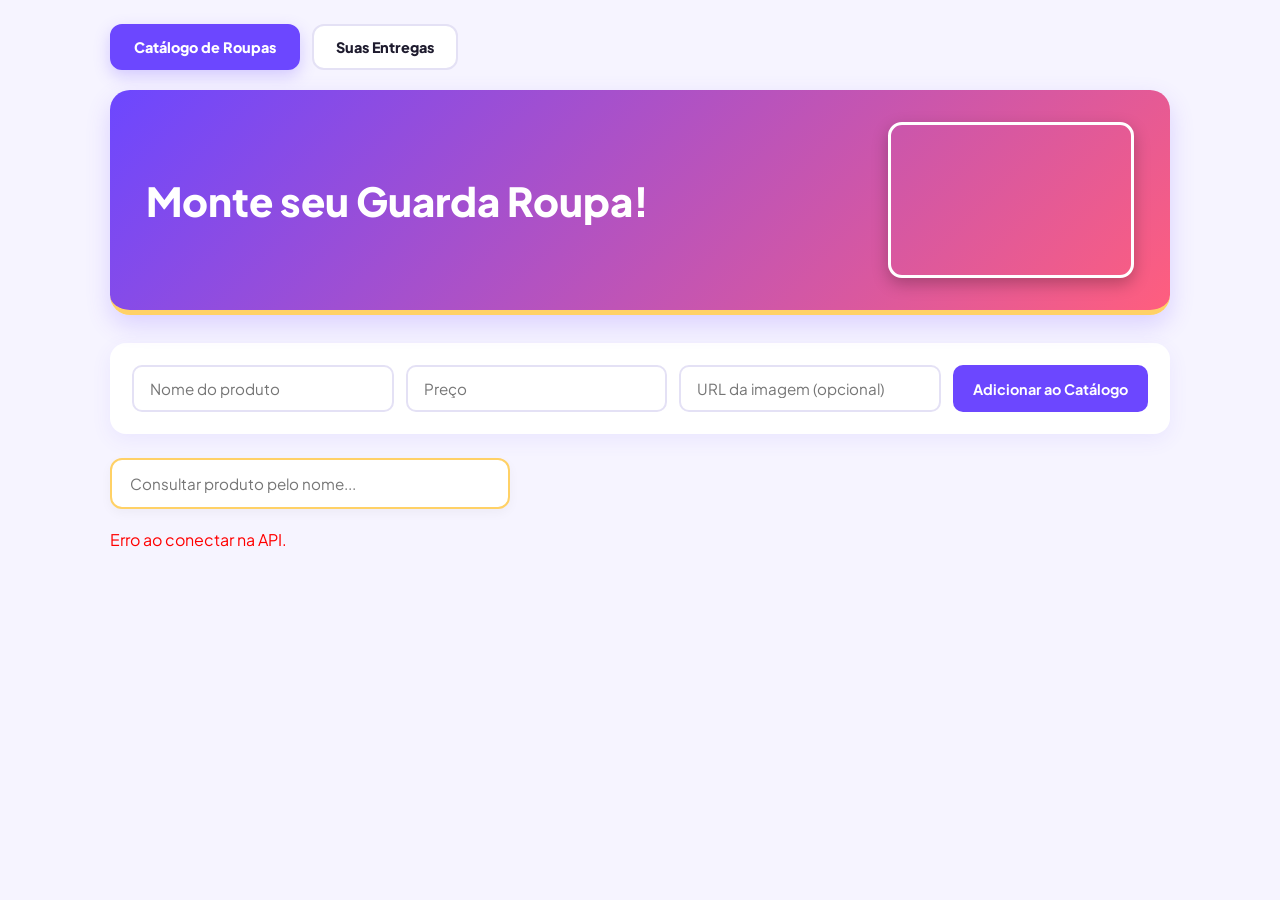
<file: index.html>
<!DOCTYPE html>
<html lang="pt-BR">
<head>
  <meta charset="UTF-8">
  <meta http-equiv="refresh" content="0; url=./front/">
  <title>Redirecionando...</title>
</head>
<body>
  <p>Abrindo catálogo... <a href="./front/">Clique aqui se não redirecionar</a>.</p>
</body>
</html>
</file>
<file: front/style.css>
@import url('https://fonts.googleapis.com/css2?family=Plus+Jakarta+Sans:wght@400;600;800&display=swap');

:root {
  --fundo: #f6f4ff;
  --branco: #ffffff;
  --roxo: #6c47ff;
  --coral: #ff5e7e;
  --amarelo: #ffd166;
  --texto: #1e1b2e;
}

* {
  box-sizing: border-box;
  margin: 0;
  padding: 0;
}

body {
  font-family: 'Plus Jakarta Sans', sans-serif;
  background-color: var(--fundo);
  color: var(--texto);
  max-width: 1100px;
  margin: 0 auto;
  padding: 24px 20px 60px;
}

/* 1. BANNER CRIADO VIA CSS NO TÍTULO H1 */
h1 {
  position: relative;
  display: flex;
  align-items: center;
  justify-content: space-between;
  min-height: 200px;
  padding: 32px 36px;
  margin-bottom: 28px;
  border-radius: 20px;
  background: linear-gradient(135deg, var(--roxo), var(--coral));
  color: var(--branco);
  font-size: clamp(1.8rem, 3.5vw, 2.5rem);
  font-weight: 800;
  border-bottom: 5px solid var(--amarelo);
  box-shadow: 0 10px 25px rgba(108, 71, 255, 0.2);
  overflow: hidden;
  gap: 20px;
}

/* Imagem do Pinterest injetada como banner lateral via CSS */
h1::after {
  content: "";
  width: 240px;
  height: 150px;
  flex-shrink: 0;
  border-radius: 14px;
  border: 3px solid var(--branco);
  background-image: url('https://i.pinimg.com/736x/06/f6/3a/06f63a50a9bcad7074832a70d67378bb.jpg');
  background-size: cover;
  background-position: center;
  box-shadow: 0 6px 16px rgba(0, 0, 0, 0.25);
}

/* 2. FORMULÁRIO DE CADASTRO E EDIÇÃO */
#form-produto {
  background: var(--branco);
  padding: 22px;
  border-radius: 16px;
  box-shadow: 0 6px 20px rgba(108, 71, 255, 0.08);
  display: flex;
  flex-wrap: wrap;
  gap: 12px;
  margin-bottom: 24px;
}

input {
  flex: 1;
  min-width: 180px;
  padding: 12px 16px;
  border: 2px solid #e4e1f5;
  border-radius: 10px;
  font-family: inherit;
  font-size: 0.95rem;
  color: var(--texto);
  outline: none;
  transition: border-color 0.2s, box-shadow 0.2s;
}

input:focus {
  border-color: var(--roxo);
  box-shadow: 0 0 0 3px rgba(108, 71, 255, 0.15);
}

/* 3. CAMPO DE BUSCA / CONSULTA */
#campo-busca {
  background: var(--branco);
  border-color: var(--amarelo);
  border-width: 2px;
  padding: 14px 18px;
  border-radius: 12px;
  box-shadow: 0 4px 12px rgba(0, 0, 0, 0.04);
}

/* 4. BOTÕES GERAIS */
button {
  padding: 12px 20px;
  border: none;
  border-radius: 10px;
  font-family: inherit;
  font-weight: 700;
  font-size: 0.9rem;
  cursor: pointer;
  transition: transform 0.15s, filter 0.15s;
}

button:hover {
  transform: translateY(-2px);
  filter: brightness(1.05);
}

#btn-salvar {
  background: var(--roxo);
  color: var(--branco);
}

#btn-cancelar {
  background: #e4e1f5;
  color: var(--texto);
}

/* 5. VITRINE E CARDS DE ROUPAS */
.grid {
  display: grid;
  grid-template-columns: repeat(auto-fill, minmax(230px, 1fr));
  gap: 22px;
  margin-top: 10px;
}

.card {
  background: var(--branco);
  border-radius: 16px;
  padding: 16px;
  text-align: center;
  box-shadow: 0 6px 18px rgba(0, 0, 0, 0.06);
  border-top: 5px solid var(--coral);
  transition: transform 0.2s;
}

.card:hover {
  transform: translateY(-4px);
}

.card img {
  width: 100%;
  height: 230px;
  object-fit: cover;
  border-radius: 12px;
  margin-bottom: 12px;
  background: #f0effa;
}

.card h3 {
  font-size: 1.05rem;
  font-weight: 700;
  margin-bottom: 6px;
}

.card p {
  font-weight: 800;
  color: var(--roxo);
  font-size: 1.15rem;
  margin-bottom: 14px;
}

.card button {
  padding: 8px 14px;
  font-size: 0.85rem;
  margin: 0 4px;
}

.card button:first-of-type {
  background: var(--amarelo);
  color: var(--texto);
}

.card button:last-of-type {
  background: var(--coral);
  color: var(--branco);
}


/* MENU DE NAVEGAÇÃO SPA */
.spa-nav {
  display: flex;
  gap: 12px;
  margin-bottom: 20px;
}

.nav-btn {
  background: var(--branco);
  color: var(--texto);
  border: 2px solid #e4e1f5;
  padding: 12px 22px;
  border-radius: 12px;
  font-weight: 800;
}

.nav-btn.ativo {
  background: var(--roxo);
  color: var(--branco);
  border-color: var(--roxo);
  box-shadow: 0 6px 16px rgba(108, 71, 255, 0.25);
}

/* FORMULÁRIO DE ENTREGA NA TELA 2 */
#form-entrega {
  background: var(--branco);
  padding: 22px;
  border-radius: 16px;
  box-shadow: 0 6px 20px rgba(108, 71, 255, 0.08);
  display: flex;
  flex-wrap: wrap;
  gap: 12px;
}

#btn-confirmar-entrega {
  background: var(--roxo);
  color: var(--branco);
}

#btn-voltar-catalogo {
  background: var(--amarelo);
  color: var(--texto);
}

h1.banner-entregas::after {
  background-image: url('https://i.pinimg.com/originals/53/0b/fc/530bfcffcc0bf4ca32ffc4951d66dca9.gif');
}

/* 3 BOTÕES NOS CARDS DO CATÁLOGO */
.card button {
  padding: 7px 10px;
  font-size: 0.8rem;
  margin: 3px 2px;
}

.card button:nth-of-type(1) { background: var(--roxo); color: var(--branco); }
.card button:nth-of-type(2) { background: var(--amarelo); color: var(--texto); }
.card button:nth-of-type(3) { background: var(--coral); color: var(--branco); }
</file>
